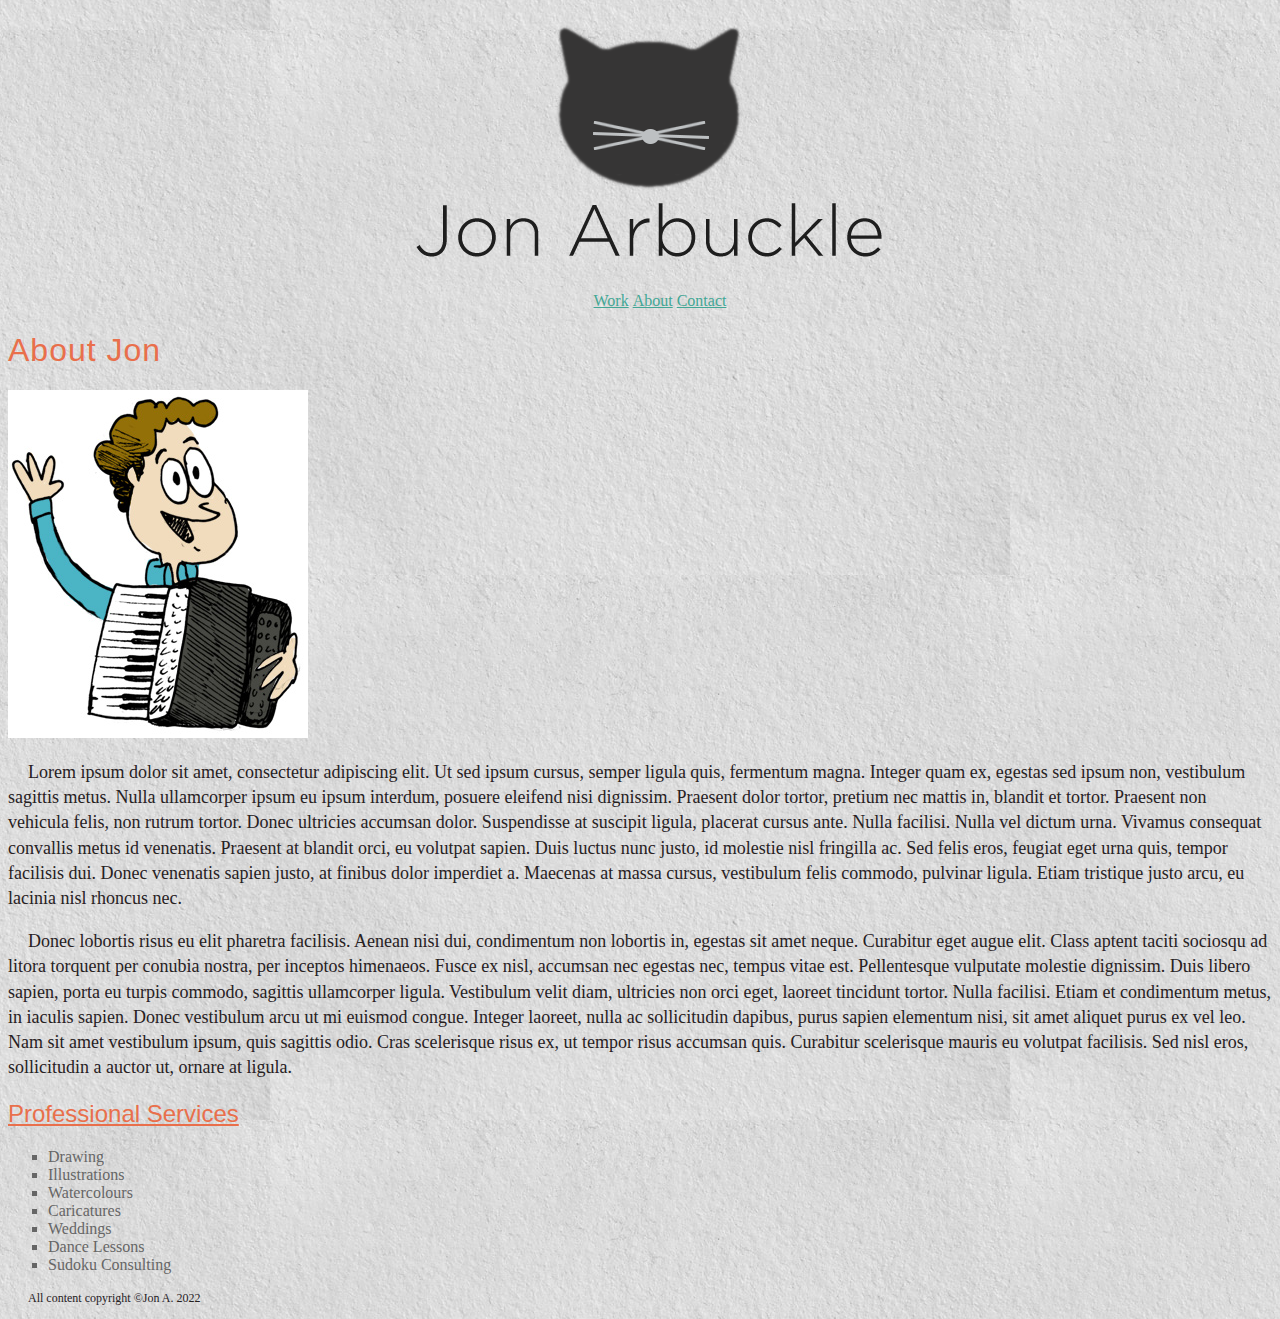
<file: about.html>
<!DOCTYPE html>

<html lang"en">

<head>
    <meta charset="utf-8">
    <meta http-equiv="X-UA-Compatible" content="IE=edge">
    <meta name="viewport" content="width=device-width, initial-scale=1.0">
    <title>About - The Portfolio of Jon Arbuckle</title>
    <link rel="stylesheet" href="index.css">
</head>

<body>

    <!-- Header -->
    <p class="highlight">
        <a href="index.html"><img src="img/logo.png" alt="Jon Arbuckle"></a>
    </p>

    <ul class="nav">
        <li><a href="work.html">Work</a></li>
        <li><a href="about.html">About</a></li>
        <li><a href="contact.html">Contact</a></li>
    </ul>


    <!--Page content-->

    <h1>About Jon</h1>

    <img src="img/arbuckle-bio.jpg" alt="Jon">

    <p>Lorem ipsum dolor sit amet, consectetur adipiscing elit. Ut sed ipsum cursus, semper ligula quis, fermentum
        magna.
        Integer quam ex, egestas sed ipsum non, vestibulum sagittis metus. Nulla ullamcorper ipsum eu ipsum interdum,
        posuere eleifend nisi dignissim. Praesent dolor tortor, pretium nec mattis in, blandit et tortor. Praesent non
        vehicula felis, non rutrum tortor. Donec ultricies accumsan dolor. Suspendisse at suscipit ligula, placerat
        cursus
        ante. Nulla facilisi. Nulla vel dictum urna. Vivamus consequat convallis metus id venenatis. Praesent at blandit
        orci, eu volutpat sapien. Duis luctus nunc justo, id molestie nisl fringilla ac. Sed felis eros, feugiat eget
        urna
        quis, tempor facilisis dui. Donec venenatis sapien justo, at finibus dolor imperdiet a. Maecenas at massa
        cursus,
        vestibulum felis commodo, pulvinar ligula. Etiam tristique justo arcu, eu lacinia nisl rhoncus nec.</p>

    <p>Donec lobortis risus eu elit pharetra facilisis. Aenean nisi dui, condimentum non lobortis in, egestas sit amet
        neque. Curabitur eget augue elit. Class aptent taciti sociosqu ad litora torquent per conubia nostra, per
        inceptos
        himenaeos. Fusce ex nisl, accumsan nec egestas nec, tempus vitae est. Pellentesque vulputate molestie dignissim.
        Duis libero sapien, porta eu turpis commodo, sagittis ullamcorper ligula. Vestibulum velit diam, ultricies non
        orci
        eget, laoreet tincidunt tortor. Nulla facilisi. Etiam et condimentum metus, in iaculis sapien. Donec vestibulum
        arcu
        ut mi euismod congue. Integer laoreet, nulla ac sollicitudin dapibus, purus sapien elementum nisi, sit amet
        aliquet
        purus ex vel leo. Nam sit amet vestibulum ipsum, quis sagittis odio. Cras scelerisque risus ex, ut tempor risus
        accumsan quis. Curabitur scelerisque mauris eu volutpat facilisis. Sed nisl eros, sollicitudin a auctor ut,
        ornare
        at ligula.</p>

    <h2>Professional Services</h2>

    <ul>
        <li>Drawing</li>
        <li>Illustrations</li>
        <li>Watercolours</li>
        <li>Caricatures</li>
        <li>Weddings</li>
        <li>Dance Lessons</li>
        <li>Sudoku Consulting</li>
    </ul>

    <!--Footer-->

    <p class="footer">All content copyright &copy;Jon A. 2022</p>

</body>

</html>
</file>
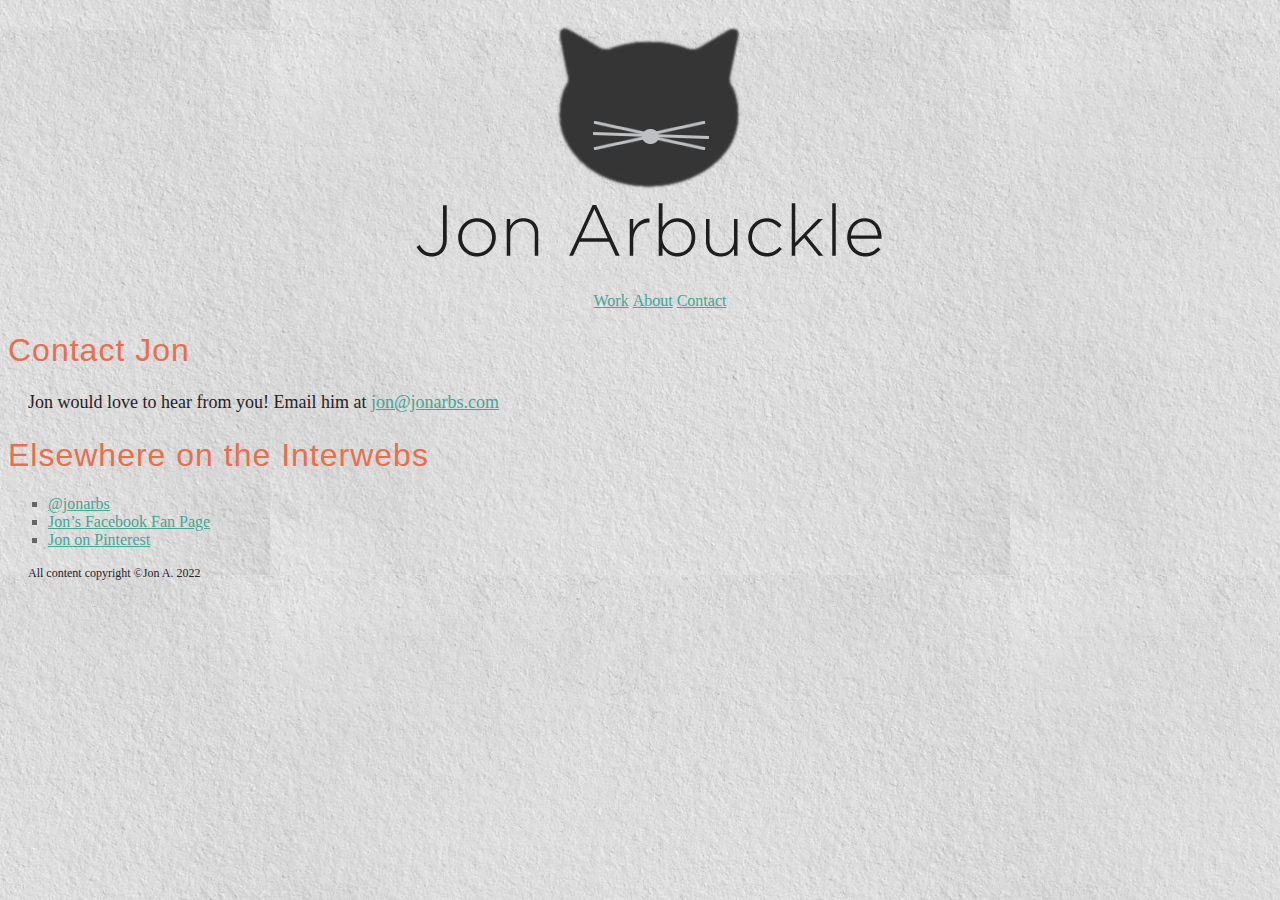
<file: contact.html>
<!DOCTYPE html>
<html lang="en">

<head>
    <meta charset="UTF-8">
    <meta http-equiv="X-UA-Compatible" content="IE=edge">
    <meta name="viewport" content="width=device-width, initial-scale=1.0">
    <title>Contact Jon - The Portfolio of Jon Arbuckle</title>
    <link rel="stylesheet" href="index.css">
</head>

<body>
    <!-- Header -->
    <p class="highlight">
        <a href="index.html"><img src="img/logo.png" alt="Jon Arbuckle"></a>
    </p>

    <ul class="nav">
        <li><a href="work.html">Work</a></li>
        <li><a href="about.html">About</a></li>
        <li><a href="contact.html">Contact</a></li>
    </ul>



    <!-- Page Content-->
    <h1>Contact Jon</h1>

    <p>Jon would love to hear from you! Email him at <a href="mailto:jon@jonarbs.com">jon@jonarbs.com</a></p>

    <h1>Elsewhere on the Interwebs</h1>

    <ul>
        <li><a href="http://twitter.com/jonarbs">@jonarbs</a></li>
        <li><a href="http://facebook.com/jonarbs">Jon&rsquo;s Facebook Fan Page</a></li>
        <li><a href="http://pinterest.com/jonarbs">Jon on Pinterest</a></li>
    </ul>

    <!--Footer-->

    <p class="footer">All content copyright &copy;Jon A. 2022</p>
</body>

</html>
</file>
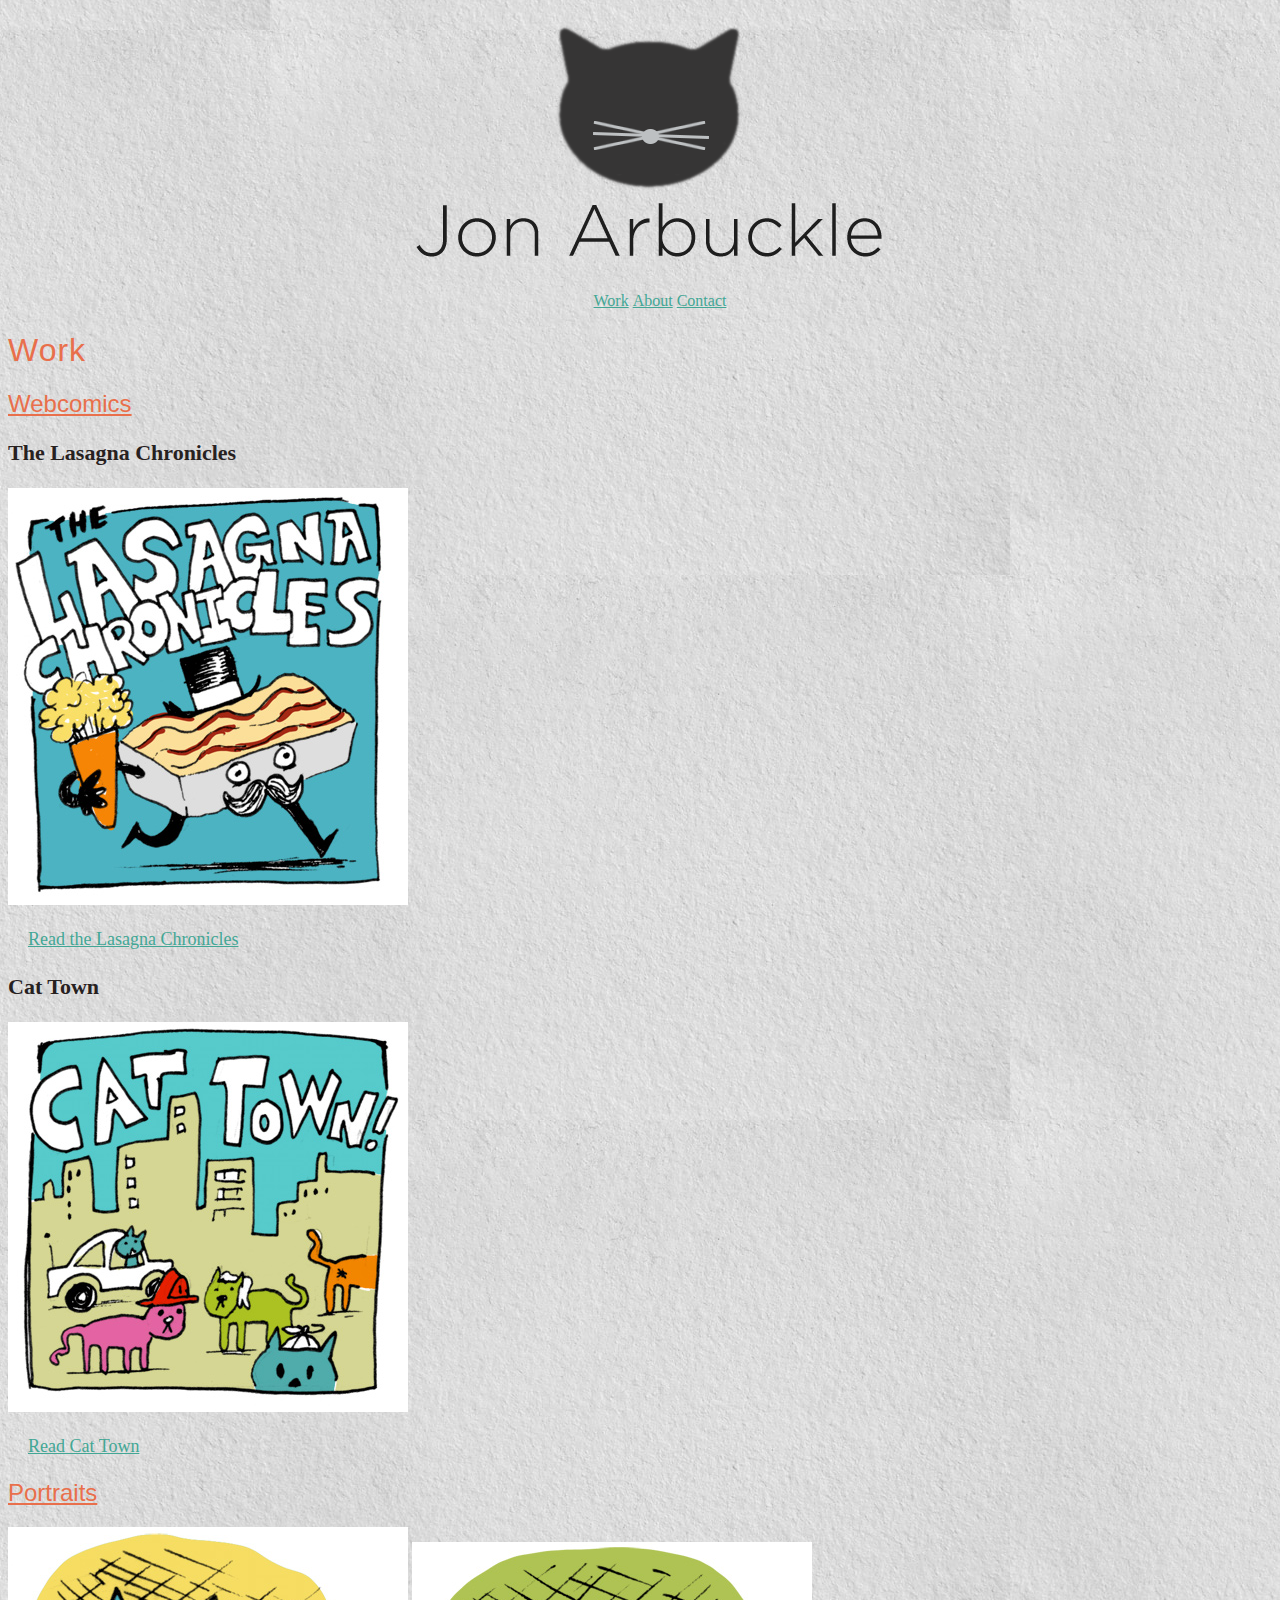
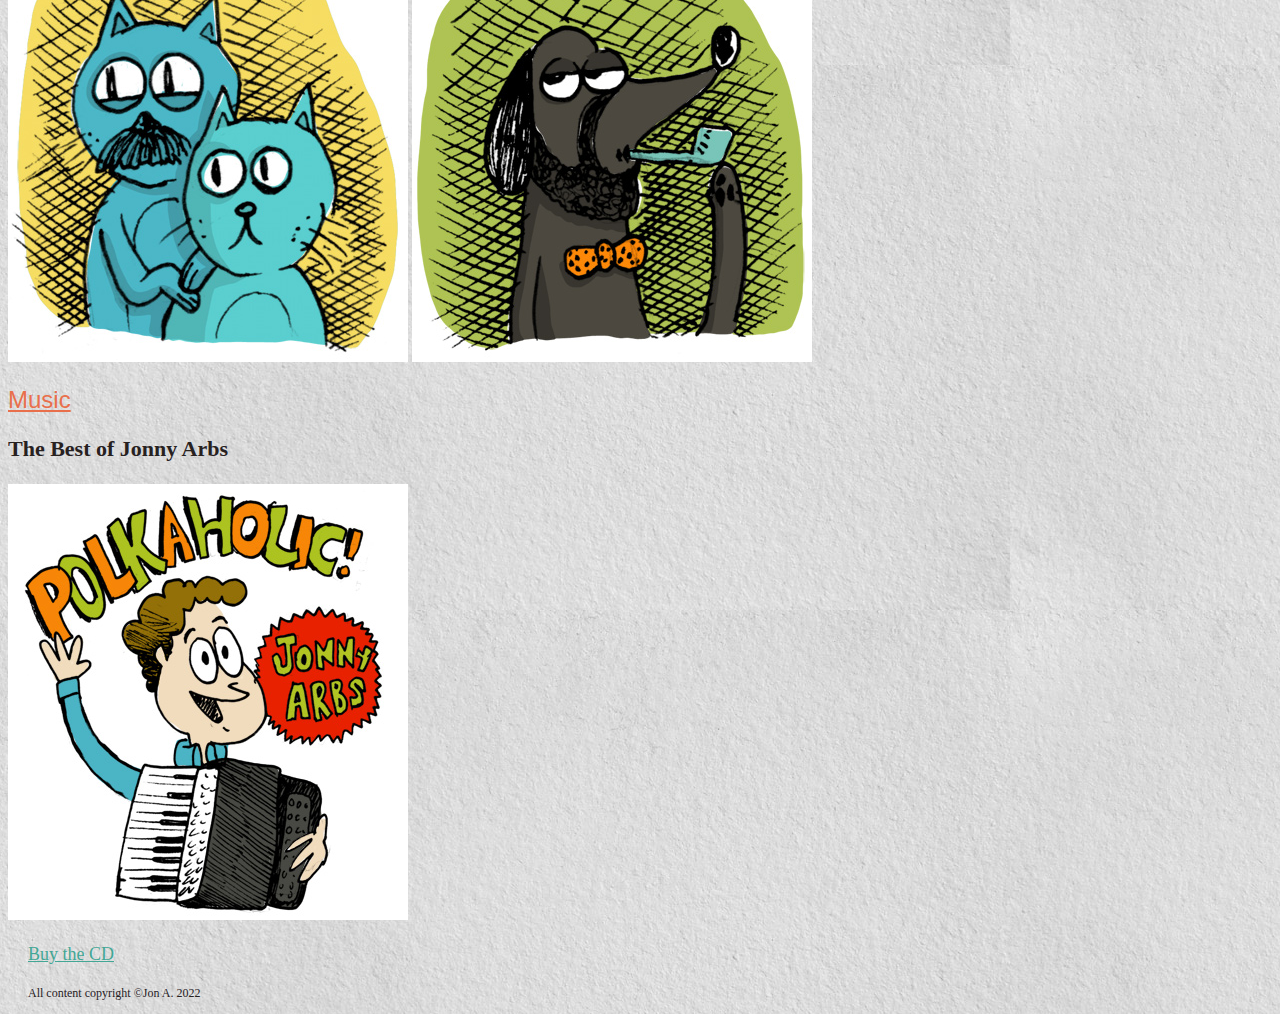
<file: work.html>
<!DOCTYPE html>
<html lang="en">

<head>
    <meta charset="UTF-8">
    <meta http-equiv="X-UA-Compatible" content="IE=edge">
    <meta name="viewport" content="width=device-width, initial-scale=1.0">
    <title>Work - The Portfolio of Jon Arbuckle</title>
    <link rel="stylesheet" href="index.css">
</head>

<body>
    <!-- Header -->
    <p class="highlight">
        <a href="index.html"><img src="img/logo.png" alt="Jon Arbuckle"></a>
    </p>

    <ul class="nav">
        <li><a href="work.html">Work</a></li>
        <li><a href="about.html">About</a></li>
        <li><a href="contact.html">Contact</a></li>
    </ul>


    <!-- Page Content-->

    <h1>Work</h1>

    <h2>Webcomics</h2>

    <h3>The Lasagna Chronicles</h3>

    <img src="img/lasagna-chronicles.jpg" alt="" />

    <a href="https://lasagnachronicles.com">
        <p>Read the Lasagna Chronicles</p>

    </a>

    <h3>Cat Town</h3>

    <img src="img/cat-town.jpg" alt="">

    <a href="http://cattowncomic.biz">
        <p>Read Cat Town</p>
    </a>

    <h2>Portraits</h2>

    <img src="img/cat-portrait.jpg" alt="Portrait of a cat" />

    <img src="img/dog-portrait.jpg" alt="Portrait of a dog" />

    <h2>Music</h2>

    <h3>The Best of Jonny Arbs</h3>

    <img src="img/polkaholic.jpg" alt="Polkaholic" />

    <p>
        <a href="http://amazon.com/polkaholic">Buy the CD</a>
    </p>

    <!--Footer-->

    <p class="footer">All content copyright &copy;Jon A. 2022</p>
</body>

</html>
</file>
<file: index.css>
body {
    background-color: #efebdf;
    color: #27211f;
    background-image: url(img/texture.jpeg);
    background-repeat: repeat;
    background-position: center 30px;
}

p {
    font-size: 18px;
    font-family: Georgia, serif;
    text-indent: 20px;
    line-height: 1.4;
}

h1, h2 {
    color: #e96f4b;
    font-weight: normal;
    font-family: Verdana, Geneva, Tahoma, sans-serif;
}

h1 {
    letter-spacing: 1px;
}

h2 {
    text-decoration: underline;
}

h3 {
    color: #27211f;
    font-family: georgia;
    font-size: 22px;
}

li {
    color: #666;
    font-family: georgia, serif;
    font-size: 16px;
    list-style-type: square;
}

.highlight {
    text-align: center;
}

.nav {
    text-align: center;
}

.nav li {
    list-style-type: none;
    display: inline;
}

blockquote {
    font-style: italic;
}

a {
    color: #42a795;
    text-decoration: underline;
}

a:hover, a:focus {
    color: #5f6b69;
}

.who {
    font-style: normal;
}

.footer {
    font-size: 12px;
}

.cta {
    font-weight: bold;
}
</file>
